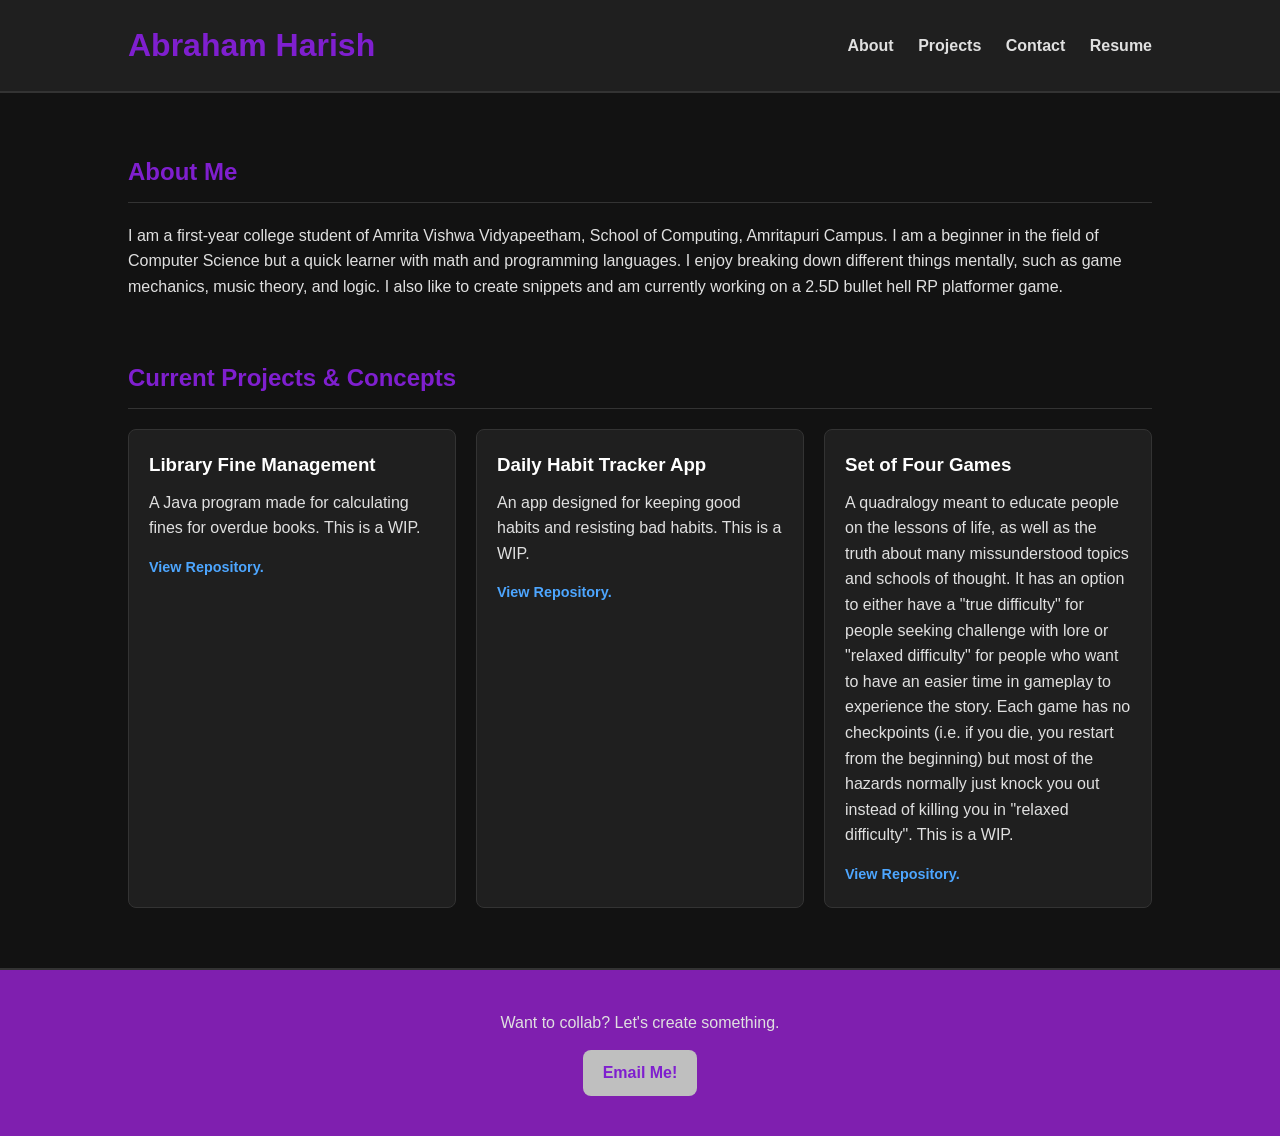
<file: index.html>
<!DOCTYPE HTML>
<HTML><head>
<meta charset="UTF-8">
<meta name="viewport" content="width=device-width, initial-scale=2.2">
<title>This is My Portfolio</title> <link rel="stylesheet" href="styler.css">
</head> <body>

<header><div class="nav-container">
<h1>Abraham Harish</h1>
<nav>
<a href="about">About</a>
<a href="projects">Projects</a>
<a href="contact">Contact</a>
<a href="resume.html">Resume</a>
</nav>
</div></header>

<section id="about" class="container">
<h2>About Me</h2>
<p>I am a first-year college student of Amrita Vishwa Vidyapeetham, School of Computing, Amritapuri Campus. I am a beginner in the field of Computer Science but a quick learner with math and programming languages. I enjoy breaking down different things mentally, such as game mechanics, music theory, and logic. I also like to create snippets and am currently working on a 2.5D bullet hell RP platformer game.</p></section>

<section id="projects" class="container">
<h2>Current Projects & Concepts</h2>
<div class="project-grid"> <div class="card">
<h3>Library Fine Management</h3>
<p>A Java program made for calculating fines for overdue books. This is a WIP.</p>
<a href="https://github.com" target="_blank" class="card-link">View Repository.</a></div>

<div class="card">
<h3>Daily Habit Tracker App</h3>
<p>An app designed for keeping good habits and resisting bad habits. This is a WIP.</p>
<a href="https://github.com" target="_blank" class="card-link">View Repository.</a></div>
            
<div class="card">
<h3>Set of Four Games</h3>
<p>A quadralogy meant to educate people on the lessons of life, as well as the truth about many missunderstood topics and schools of thought. It has an option to either have a "true difficulty" for people seeking challenge with lore or "relaxed difficulty" for people who want to have an easier time in gameplay to experience the story. Each game has no checkpoints (i.e. if you die, you restart from the beginning) but most of the hazards normally just knock you out instead of killing you in "relaxed difficulty". This is a WIP.</p>
<a href="https://github.com" target="_blank" class="card-link">View Repository.</a></div>

</div></section>
<footer id="contact">
<p>Want to collab? Let's create something.</p>
<a href="mailto:am.sc.u4cse25008@am.students.amrita.edu" class="button">Email Me!</a></footer>

</body></HTML>
</file>
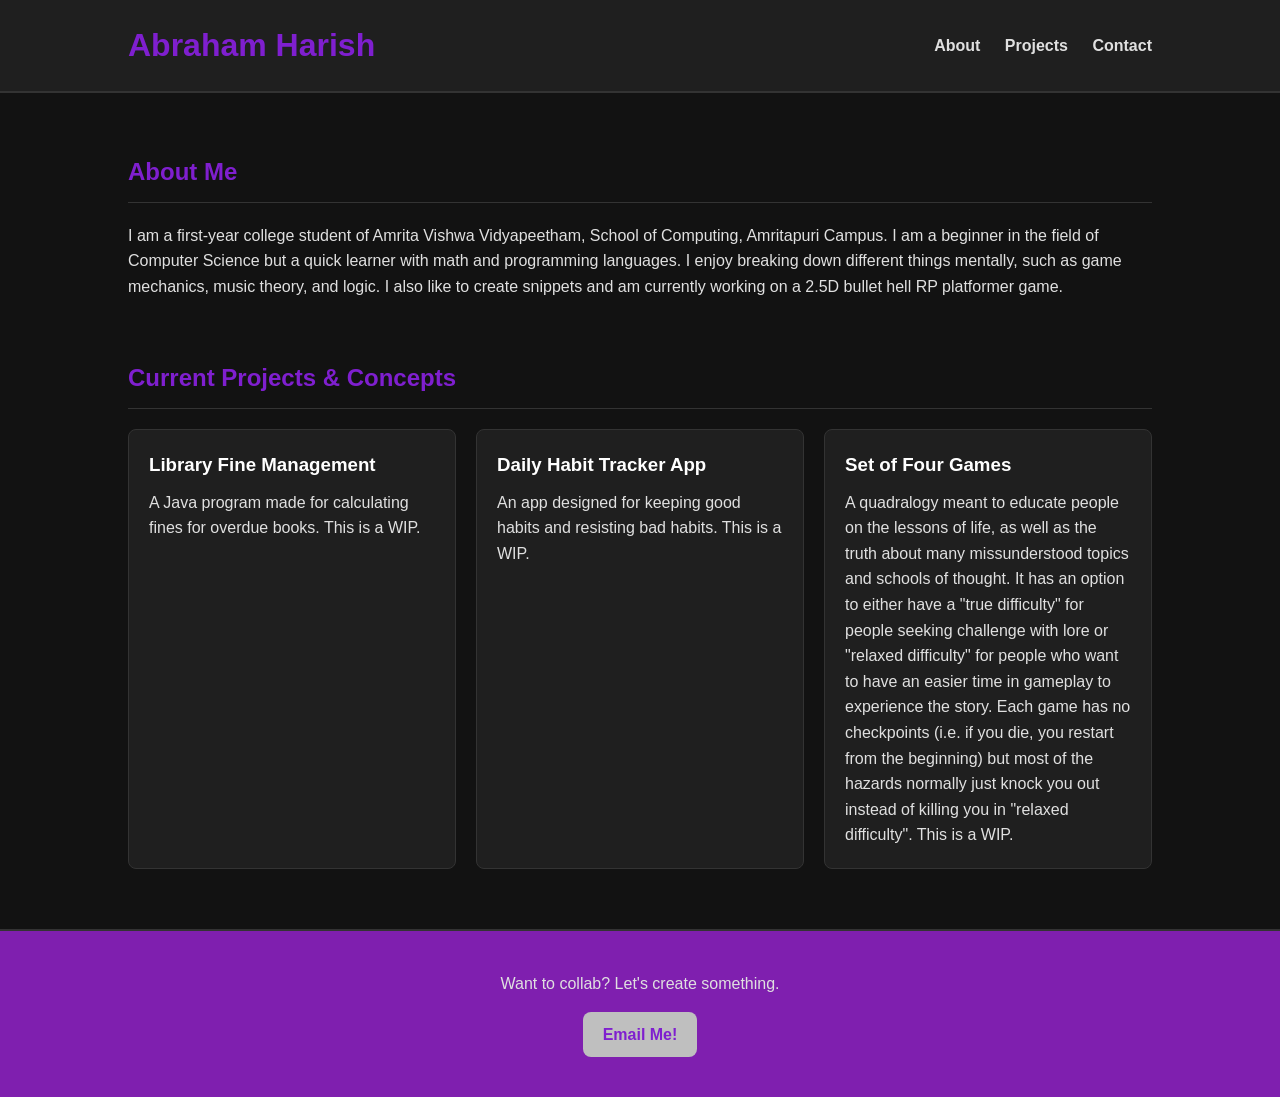
<file: porterfoil.html>
<!DOCTYPE HTML>
<HTML><head>
<meta charset="UTF-8">
<meta name="viewport" content="width=device-width, initial-scale=2.2">
<title>This is My Portfolio</title> <link rel="stylesheet" href="styler.css">
</head> <body>

<header><div class="nav-container">
<h1>Abraham Harish</h1>
<nav>
<a href="WIP">About</a>
<a href="WIP">Projects</a>
<a href="WIP">Contact</a>
</nav>
</div></header>

<section id="about" class="container">
<h2>About Me</h2>
<p>I am a first-year college student of Amrita Vishwa Vidyapeetham, School of Computing, Amritapuri Campus. I am a beginner in the field of Computer Science but a quick learner with math and programming languages. I enjoy breaking down different things mentally, such as game mechanics, music theory, and logic. I also like to create snippets and am currently working on a 2.5D bullet hell RP platformer game.</p></section>

<section id="projects" class="container">
<h2>Current Projects & Concepts</h2>
<div class="project-grid"> <div class="card">
<h3>Library Fine Management</h3>
<p>A Java program made for calculating fines for overdue books. This is a WIP.</p></div>

<div class="card">
<h3>Daily Habit Tracker App</h3>
<p>An app designed for keeping good habits and resisting bad habits. This is a WIP.</p></div>
            
<div class="card">
<h3>Set of Four Games</h3>
<p>A quadralogy meant to educate people on the lessons of life, as well as the truth about many missunderstood topics and schools of thought. It has an option to either have a "true difficulty" for people seeking challenge with lore or "relaxed difficulty" for people who want to have an easier time in gameplay to experience the story. Each game has no checkpoints (i.e. if you die, you restart from the beginning) but most of the hazards normally just knock you out instead of killing you in "relaxed difficulty". This is a WIP.</p></div>

</div></section>
<footer id="contact">
<p>Want to collab? Let's create something.</p>
<a href="mailto:am.sc.u4cse25008@am.students.amrita.edu" class="button">Email Me!</a></footer>

</body></HTML>
</file>
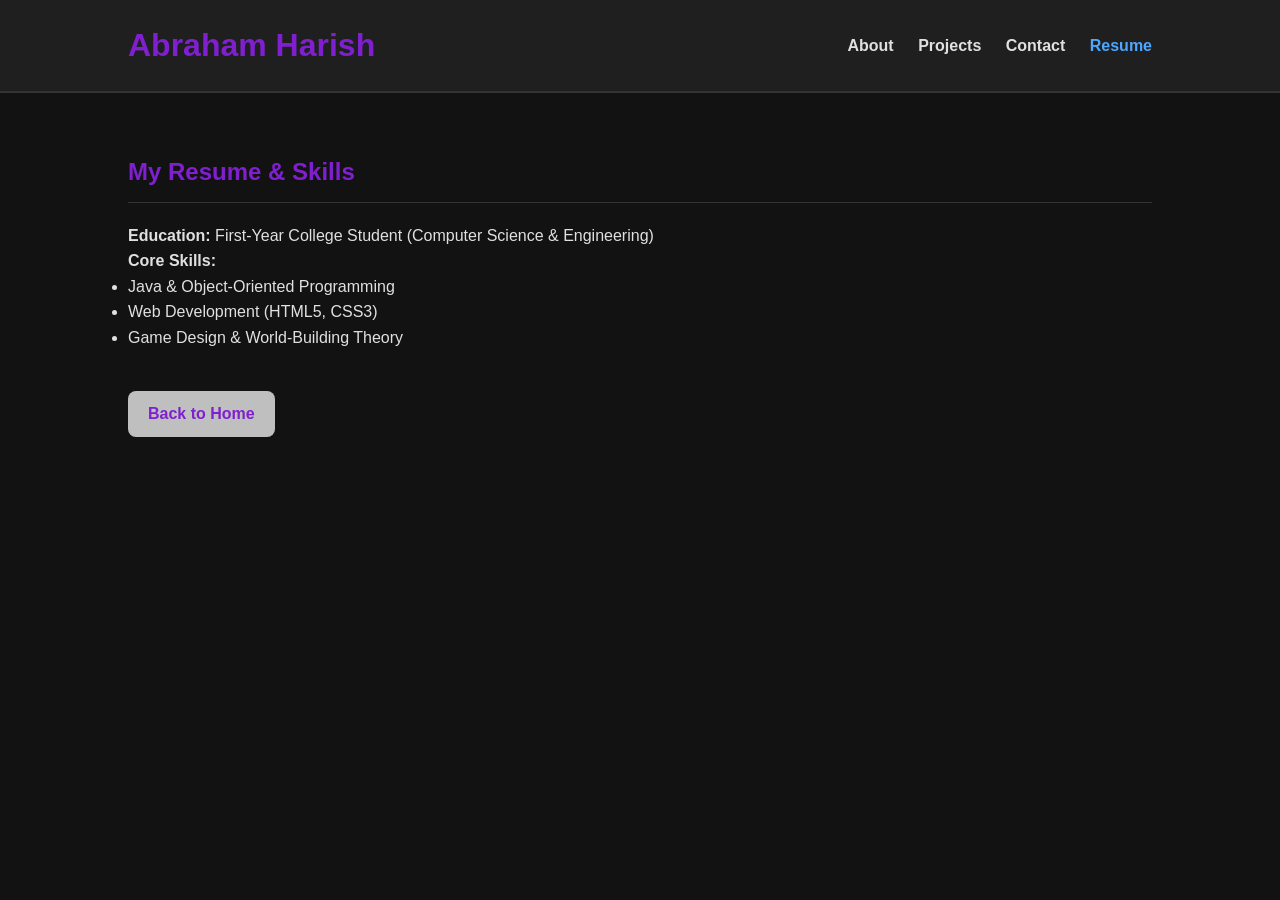
<file: resume.html>
<!DOCTYPE HTML>
<HTML><head>
<meta charset="UTF-8">
<meta name="viewport" content="width=device-width, initial-scale=2.0">
<title>This Is My Resume</title> <link rel="stylesheet" href="styler.css">
</head> <body>

<header><div class="nav-container">
<h1>Abraham Harish</h1>
<nav>
<a href="index.html#about">About</a>
<a href="index.html#projects">Projects</a>
<a href="index.html#contact">Contact</a>
<a href="resume.html" style="color: #4da6ff;">Resume</a>
</nav></div></header>

<section class="container fade-in">
<h2>My Resume & Skills</h2>
<p><strong>Education:</strong> First-Year College Student (Computer Science & Engineering)</p>
<p><strong>Core Skills:</strong></p>
<ul>
<li>Java & Object-Oriented Programming</li>
<li>Web Development (HTML5, CSS3)</li>
<li>Game Design & World-Building Theory</li>
</ul> <br> <a href="index.html" class="button">Back to Home</a></section>

</body></HTML>
</file>
<file: styler.css>
/* universal */
* {
    margin: 0;
    padding: 0;
    box-sizing: border-box;
    font-family: 'Segoe UI', Tahoma, Geneva, Verdana, sans-serif;}

body {
    background-color: #121212;
    color: #e0e0e0;
    line-height: 1.6;}

/* header ; navigation */
header {
    background-color: #1f1f1f;
    padding: 20px 0;
    position: sticky;
    top: 0;
    border-bottom: 2px solid #333;}

.nav-container {
    width: 80%;
    margin: auto;
    display: flex;
    justify-content: space-between;
    align-items: center;}

header h1 {color: #7f1fcf;}

nav a {
    color: #e0e0e0;
    text-decoration: none;
    margin-left: 20px;
    font-weight: bold;
    transition: color 0.3s;}

nav a:hover {color: #7f1fcf;}

/* main content containers */
.container {
    width: 80%;
    margin: 60px auto;}

h2 {
    color: #7f1fcf;
    margin-bottom: 20px;
    border-bottom: 1px solid #333;
    padding-bottom: 10px;}

/* project grid ; cards */
.project-grid {
    display: flex;
    gap: 20px;
    flex-wrap: wrap;}

.card {
    background-color: #1f1f1f;
    padding: 20px;
    border-radius: 8px;
    flex: 1 1 300px;
    border: 1px solid #333;
    transition: transform 0.3s, border-color 0.3s;}

.card:hover {
    transform: translateY(-5px);
    border-color: #7f1fcf;}

.card h3 {
    margin-bottom: 10px;
    color: #ffffff;}

/* teh footer ; buttons */
footer {
    background-color: #7f1faf;
    text-align: center;
    padding: 40px 20px;
    margin-top: 60px;
    border-top: 2px solid #333;}

.button {
    display: inline-block;
    margin-top: 15px;
    padding: 10px 20px;
    background-color: #bfbfbf;
    color: #7f1fcf;
    text-decoration: none;
    font-weight: bold;
    border-radius: 8px;
    transition: background-color 4.20s;}
/* nein, it's not a typo */
.button:hover {background-color: #ffffff;}

.card-link {
display: inline-block;
margin-top: 15px;
color: #4da6ff;
text-decoration: none;
font-weight: bold;
font-size: 0.9em;
transition: color 0.3s;}

.card-link:hover {
color: #ffffff;
text-decoration: underline;}

@keyframes fadeInUp {
    from {
    opacity: 0;
    transform: translateY(30px);}
    to {
    opacity: 1;
    transform: translateY(0);} }
</file>
